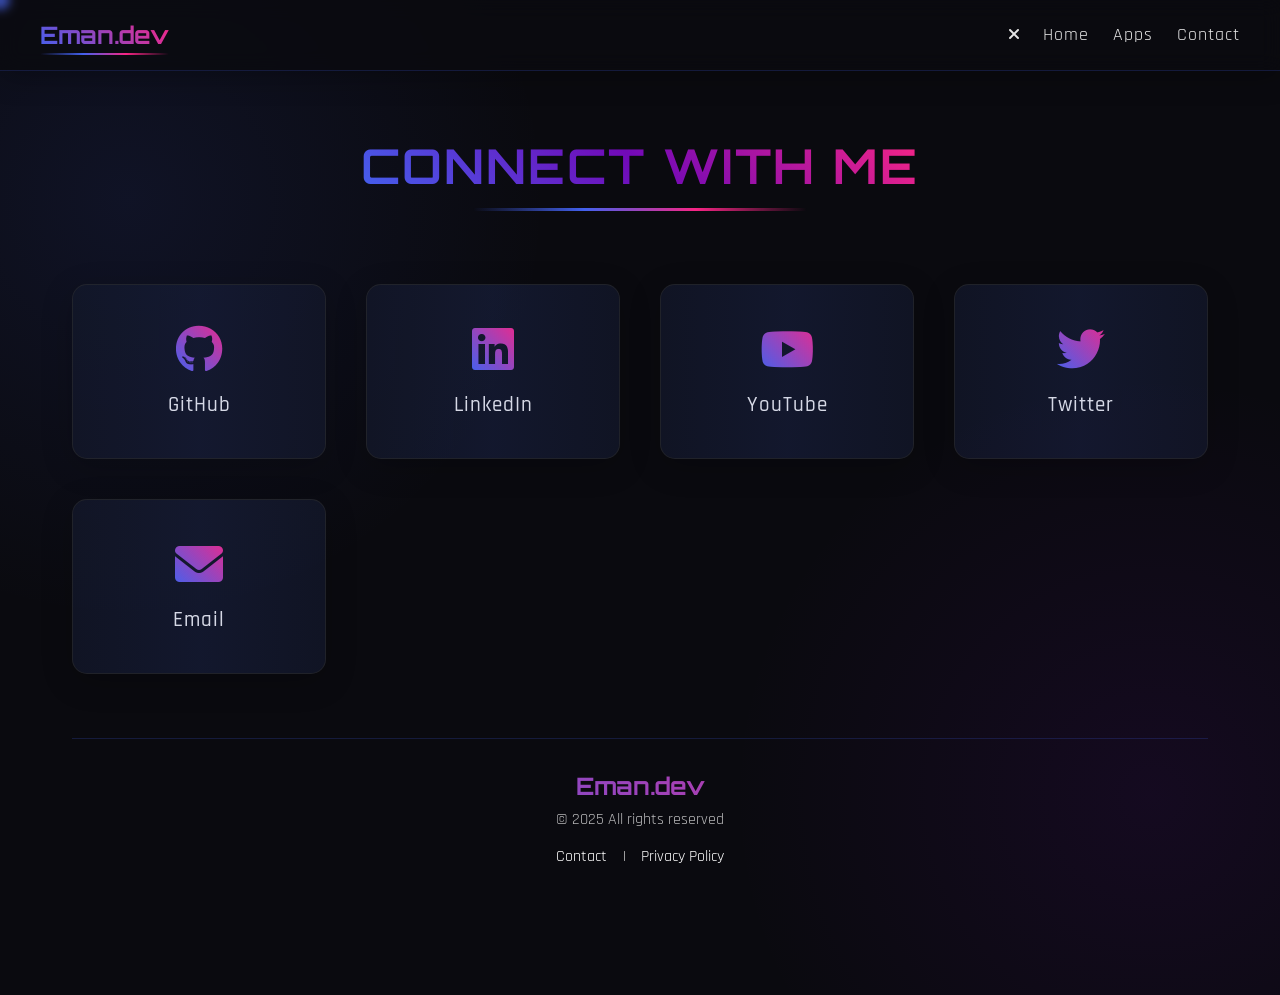
<file: contact.html>
<!DOCTYPE html>
<html lang="en">
<head>
    <meta charset="UTF-8">
    <meta name="viewport" content="width=device-width, initial-scale=1.0">
    <title>Contact Eman</title>
    <link rel="stylesheet" href="https://cdnjs.cloudflare.com/ajax/libs/font-awesome/6.0.0/css/all.min.css">
    <link rel="stylesheet" href="https://cdnjs.cloudflare.com/ajax/libs/animate.css/4.1.1/animate.min.css">
    <style>
        @import url('https://fonts.googleapis.com/css2?family=Orbitron:wght@400;500;700&family=Rajdhani:wght@300;400;500;600&display=swap');
        
        :root {
            --primary: #4361ee;
            --secondary: #7209b7;
            --accent: #f72585;
            --background: #0a0a0f;
            --card-bg: rgba(16, 18, 27, 0.8);
            --text: #e5e5e5;
            --glow: 0 0 10px rgba(67, 97, 238, 0.6);
        }

        * {
            margin: 0;
            padding: 0;
            box-sizing: border-box;
            font-family: 'Rajdhani', sans-serif;
        }

        body {
            background-color: var(--background);
            background-image: 
                radial-gradient(circle at 10% 20%, rgba(67, 97, 238, 0.1) 0%, transparent 30%),
                radial-gradient(circle at 90% 80%, rgba(114, 9, 183, 0.1) 0%, transparent 30%);
            color: var(--text);
            min-height: 100vh;
            overflow-x: hidden;
        }

        .header {
            background: rgba(10, 10, 15, 0.8);
            backdrop-filter: blur(10px);
            -webkit-backdrop-filter: blur(10px);
            padding: 1rem 2rem;
            box-shadow: 0 4px 30px rgba(0, 0, 0, 0.3);
            position: sticky;
            top: 0;
            z-index: 100;
            border-bottom: 1px solid rgba(67, 97, 238, 0.2);
        }

        .nav {
            max-width: 1200px;
            margin: 0 auto;
            display: flex;
            justify-content: space-between;
            align-items: center;
        }

        .logo {
            font-family: 'Orbitron', sans-serif;
            font-size: 1.5rem;
            font-weight: bold;
            background: linear-gradient(45deg, var(--primary), var(--accent));
            -webkit-background-clip: text;
            background-clip: text;
            color: transparent;
            position: relative;
            display: inline-block;
        }

        .logo::after {
            content: '';
            position: absolute;
            width: 100%;
            height: 2px;
            bottom: -5px;
            left: 0;
            background: linear-gradient(90deg, transparent, var(--primary), var(--accent), transparent);
        }

        .nav-links {
            display: flex;
            align-items: center;
            gap: 1.5rem;
        }

        .contact-link {
            text-decoration: none;
            color: var(--text);
            font-size: 1.1rem;
            position: relative;
            padding: 0.5rem 0;
            transition: color 0.3s ease;
            letter-spacing: 1px;
        }

        .contact-link::before {
            content: '';
            position: absolute;
            bottom: 0;
            left: 0;
            width: 0;
            height: 2px;
            background: linear-gradient(90deg, var(--primary), var(--accent));
            transition: width 0.4s cubic-bezier(0.65, 0, 0.35, 1);
        }

        .contact-link:hover {
            color: var(--accent);
        }

        .contact-link:hover::before {
            width: 100%;
        }

        .contact-section {
            max-width: 1200px;
            margin: 2rem auto 4rem;
            padding: 2rem;
            text-align: center;
        }

        h1 {
            font-family: 'Orbitron', sans-serif;
            font-size: 3rem;
            margin-bottom: 2.5rem;
            text-transform: uppercase;
            letter-spacing: 2px;
            background: linear-gradient(45deg, var(--primary), var(--secondary), var(--accent));
            -webkit-background-clip: text;
            background-clip: text;
            color: transparent;
            position: relative;
            display: inline-block;
        }

        h1::after {
            content: '';
            position: absolute;
            width: 60%;
            height: 3px;
            bottom: -15px;
            left: 20%;
            background: linear-gradient(90deg, transparent, var(--primary), var(--accent), transparent);
        }

        .social-grid {
            display: grid;
            grid-template-columns: repeat(auto-fit, minmax(250px, 1fr));
            gap: 2.5rem;
            margin-top: 3rem;
            perspective: 1000px;
        }

        .social-card {
            background: var(--card-bg);
            padding: 2.5rem 2rem;
            border-radius: 15px;
            text-decoration: none;
            color: var(--text);
            transition: all 0.4s cubic-bezier(0.17, 0.67, 0.83, 0.67);
            display: flex;
            flex-direction: column;
            align-items: center;
            gap: 1.2rem;
            box-shadow: 0 8px 32px rgba(0, 0, 0, 0.2);
            border: 1px solid rgba(255, 255, 255, 0.08);
            position: relative;
            overflow: hidden;
            transform-style: preserve-3d;
            transform: translateZ(0);
        }

        .social-card::before {
            content: '';
            position: absolute;
            top: -50%;
            left: -50%;
            width: 200%;
            height: 200%;
            background: linear-gradient(
                45deg,
                transparent,
                rgba(67, 97, 238, 0.1),
                transparent
            );
            transform: rotate(45deg);
            transition: transform 0.6s ease;
            pointer-events: none;
        }

        .social-card:hover {
            transform: translateY(-15px) rotateX(5deg) rotateY(5deg);
            box-shadow: 0 15px 40px rgba(0, 0, 0, 0.3), 0 0 20px rgba(67, 97, 238, 0.4);
            border-color: rgba(67, 97, 238, 0.3);
        }

        .social-card:hover::before {
            transform: rotate(45deg) translateX(50%);
        }

        .social-card i {
            font-size: 3rem;
            background: linear-gradient(45deg, var(--primary), var(--accent));
            -webkit-background-clip: text;
            background-clip: text;
            color: transparent;
            transition: transform 0.3s ease, text-shadow 0.3s ease;
        }

        .social-card:hover i {
            transform: scale(1.2);
            text-shadow: var(--glow);
        }

        .social-card span {
            font-size: 1.3rem;
            font-weight: 500;
            letter-spacing: 1px;
            transition: color 0.3s ease;
        }

        .social-card:hover span {
            color: white;
        }

        .footer-content {
            max-width: 1200px;
            margin: 4rem auto 0;
            text-align: center;
            padding: 2rem;
            border-top: 1px solid rgba(67, 97, 238, 0.2);
        }

        .footer-content h3 {
            font-family: 'Orbitron', sans-serif;
            margin-bottom: 0.5rem;
            font-size: 1.5rem;
            background: linear-gradient(45deg, var(--primary), var(--accent));
            -webkit-background-clip: text;
            background-clip: text;
            color: transparent;
        }

        .footer-content p {
            margin-bottom: 1rem;
            opacity: 0.8;
        }

        .footer-links {
            margin-top: 1rem;
        }

        .footer-links a {
            color: white;
            text-decoration: none;
            margin: 0 0.7rem;
            position: relative;
            transition: color 0.3s ease;
        }

        .footer-links a::after {
            content: '';
            position: absolute;
            bottom: -5px;
            left: 0;
            width: 0;
            height: 1px;
            background: var(--accent);
            transition: width 0.3s ease;
        }

        .footer-links a:hover::after {
            width: 100%;
        }

        .footer-links a:hover {
            color: var(--accent);
        }

        /* Mobile menu */
        .menu-toggle {
            display: none;
            font-size: 1.8rem;
            cursor: pointer;
            color: var(--text);
            transition: color 0.3s ease;
        }

        .menu-toggle:hover {
            color: var(--accent);
        }

        @media (max-width: 768px) {
            .header {
                padding: 1rem;
            }
            
            .menu-toggle {
                display: block;
            }
            
            .nav-links {
                position: fixed;
                top: 0;
                right: -100%;
                width: 70%;
                height: 100vh;
                flex-direction: column;
                justify-content: center;
                background: rgba(10, 10, 15, 0.95);
                backdrop-filter: blur(10px);
                transition: right 0.5s ease;
                z-index: 101;
                box-shadow: -5px 0 30px rgba(0, 0, 0, 0.5);
                border-left: 1px solid rgba(67, 97, 238, 0.2);
            }
            
            .nav-links.active {
                right: 0;
            }
            
            .close-menu {
                position: absolute;
                top: 2rem;
                right: 2rem;
                font-size: 1.8rem;
                cursor: pointer;
                color: var(--text);
            }
            
            .contact-link {
                font-size: 1.3rem;
                margin: 1rem 0;
            }
            
            .social-grid {
                grid-template-columns: 1fr;
            }
            
            h1 {
                font-size: 2.2rem;
            }
        }

        @media (max-width: 400px) {
            .social-card {
                padding: 2rem 1.5rem;
            }
            
            .social-card i {
                font-size: 2.5rem;
            }
            
            .social-card span {
                font-size: 1.1rem;
            }
        }
        
        /* Animations */
        .slide-in-left {
            animation: slideInLeft 0.8s forwards;
            opacity: 0;
            transform: translateX(-50px);
        }
        
        .slide-in-right {
            animation: slideInRight 0.8s forwards;
            opacity: 0;
            transform: translateX(50px);
        }
        
        .fade-in-up {
            animation: fadeInUp 0.8s forwards;
            opacity: 0;
            transform: translateY(30px);
        }
        
        .stagger-fade-in > * {
            opacity: 0;
            transform: translateY(20px);
        }
        
        @keyframes slideInLeft {
            to {
                opacity: 1;
                transform: translateX(0);
            }
        }
        
        @keyframes slideInRight {
            to {
                opacity: 1;
                transform: translateX(0);
            }
        }
        
        @keyframes fadeInUp {
            to {
                opacity: 1;
                transform: translateY(0);
            }
        }
        
        /* Cursor glow effect */
        .glow-cursor {
            width: 20px;
            height: 20px;
            border-radius: 50%;
            background: var(--primary);
            position: fixed;
            pointer-events: none;
            mix-blend-mode: screen;
            transform: translate(-50%, -50%);
            transition: width 0.2s, height 0.2s;
            z-index: 9999;
            opacity: 0.7;
            filter: blur(5px);
        }
    </style>
</head>
<body>
    <div class="glow-cursor"></div>
    
    <header class="header">
        <nav class="nav">
            <div class="logo slide-in-left">Eman.dev</div>
            <div class="menu-toggle">
                <i class="fas fa-bars"></i>
            </div>
            <div class="nav-links slide-in-right">
                <div class="close-menu">
                    <i class="fas fa-times"></i>
                </div>
                <a href="index.html" class="contact-link">Home</a>
                <a href="downloadcenter.html" class="contact-link">Apps</a>
                <a href="contact.html" class="contact-link">Contact</a>
            </div>
        </nav>
    </header>

    <section class="contact-section">
        <h1 class="fade-in-up">Connect With Me</h1>
        <div class="social-grid stagger-fade-in">
            <a href="https://github.com/Eman-07" target="_blank" class="social-card">
                <i class="fab fa-github"></i>
                <span>GitHub</span>
            </a>
            <a href="https://www.linkedin.com/in/muhammad-emandev/" target="_blank" class="social-card">
                <i class="fab fa-linkedin"></i>
                <span>LinkedIn</span>
            </a>
            <a href="https://www.youtube.com/@muhammademan9985" target="_blank" class="social-card">
                <i class="fab fa-youtube"></i>
                <span>YouTube</span>
            </a>
            <a href="https://twitter.com" target="_blank" class="social-card">
                <i class="fab fa-twitter"></i>
                <span>Twitter</span>
            </a>
            <a href="mailto:memanmaan44@gmail.com" class="social-card">
                <i class="fas fa-envelope"></i>
                <span>Email</span>
            </a>
        </div>

        <footer>
            <div class="footer-content fade-in-up">
                <h3>Eman.dev</h3>
                <p>© 2025 All rights reserved</p>
                <div class="footer-links">
                    <a href="contact.html">Contact</a> | 
                    <a href="#privacy">Privacy Policy</a>
                </div>
            </div>
        </footer>
    </section>

    <script>
        // Mobile menu toggle
        const menuToggle = document.querySelector('.menu-toggle');
        const closeMenu = document.querySelector('.close-menu');
        const navLinks = document.querySelector('.nav-links');
        
        menuToggle.addEventListener('click', () => {
            navLinks.classList.add('active');
        });
        
        closeMenu.addEventListener('click', () => {
            navLinks.classList.remove('active');
        });
        
        // Staggered animation for social cards
        const cards = document.querySelectorAll('.stagger-fade-in > *');
        
        const observerOptions = {
            threshold: 0.1,
            rootMargin: '0px 0px -50px 0px'
        };
        
        const observer = new IntersectionObserver((entries) => {
            entries.forEach((entry, index) => {
                if (entry.isIntersecting) {
                    setTimeout(() => {
                        entry.target.style.animation = `fadeInUp 0.8s forwards ${index * 0.15}s`;
                    }, 300);
                    observer.unobserve(entry.target);
                }
            });
        }, observerOptions);
        
        cards.forEach(card => {
            observer.observe(card);
        });
        
        // Cursor glow effect
        const cursor = document.querySelector('.glow-cursor');
        
        document.addEventListener('mousemove', (e) => {
            cursor.style.left = e.clientX + 'px';
            cursor.style.top = e.clientY + 'px';
        });
        
        document.addEventListener('mousedown', () => {
            cursor.style.width = '50px';
            cursor.style.height = '50px';
        });
        
        document.addEventListener('mouseup', () => {
            cursor.style.width = '20px';
            cursor.style.height = '20px';
        });
        
        // Hover effect for cards
        document.querySelectorAll('.social-card').forEach(card => {
            card.addEventListener('mousemove', (e) => {
                const rect = card.getBoundingClientRect();
                const x = e.clientX - rect.left;
                const y = e.clientY - rect.top;
                
                const centerX = rect.width / 2;
                const centerY = rect.height / 2;
                
                const angleX = (y - centerY) / 10;
                const angleY = (centerX - x) / 10;
                
                card.style.transform = `translateY(-15px) rotateX(${angleX}deg) rotateY(${angleY}deg)`;
            });
            
            card.addEventListener('mouseleave', () => {
                card.style.transform = '';
            });
        });
    </script>
</body>
</html>
</file>
